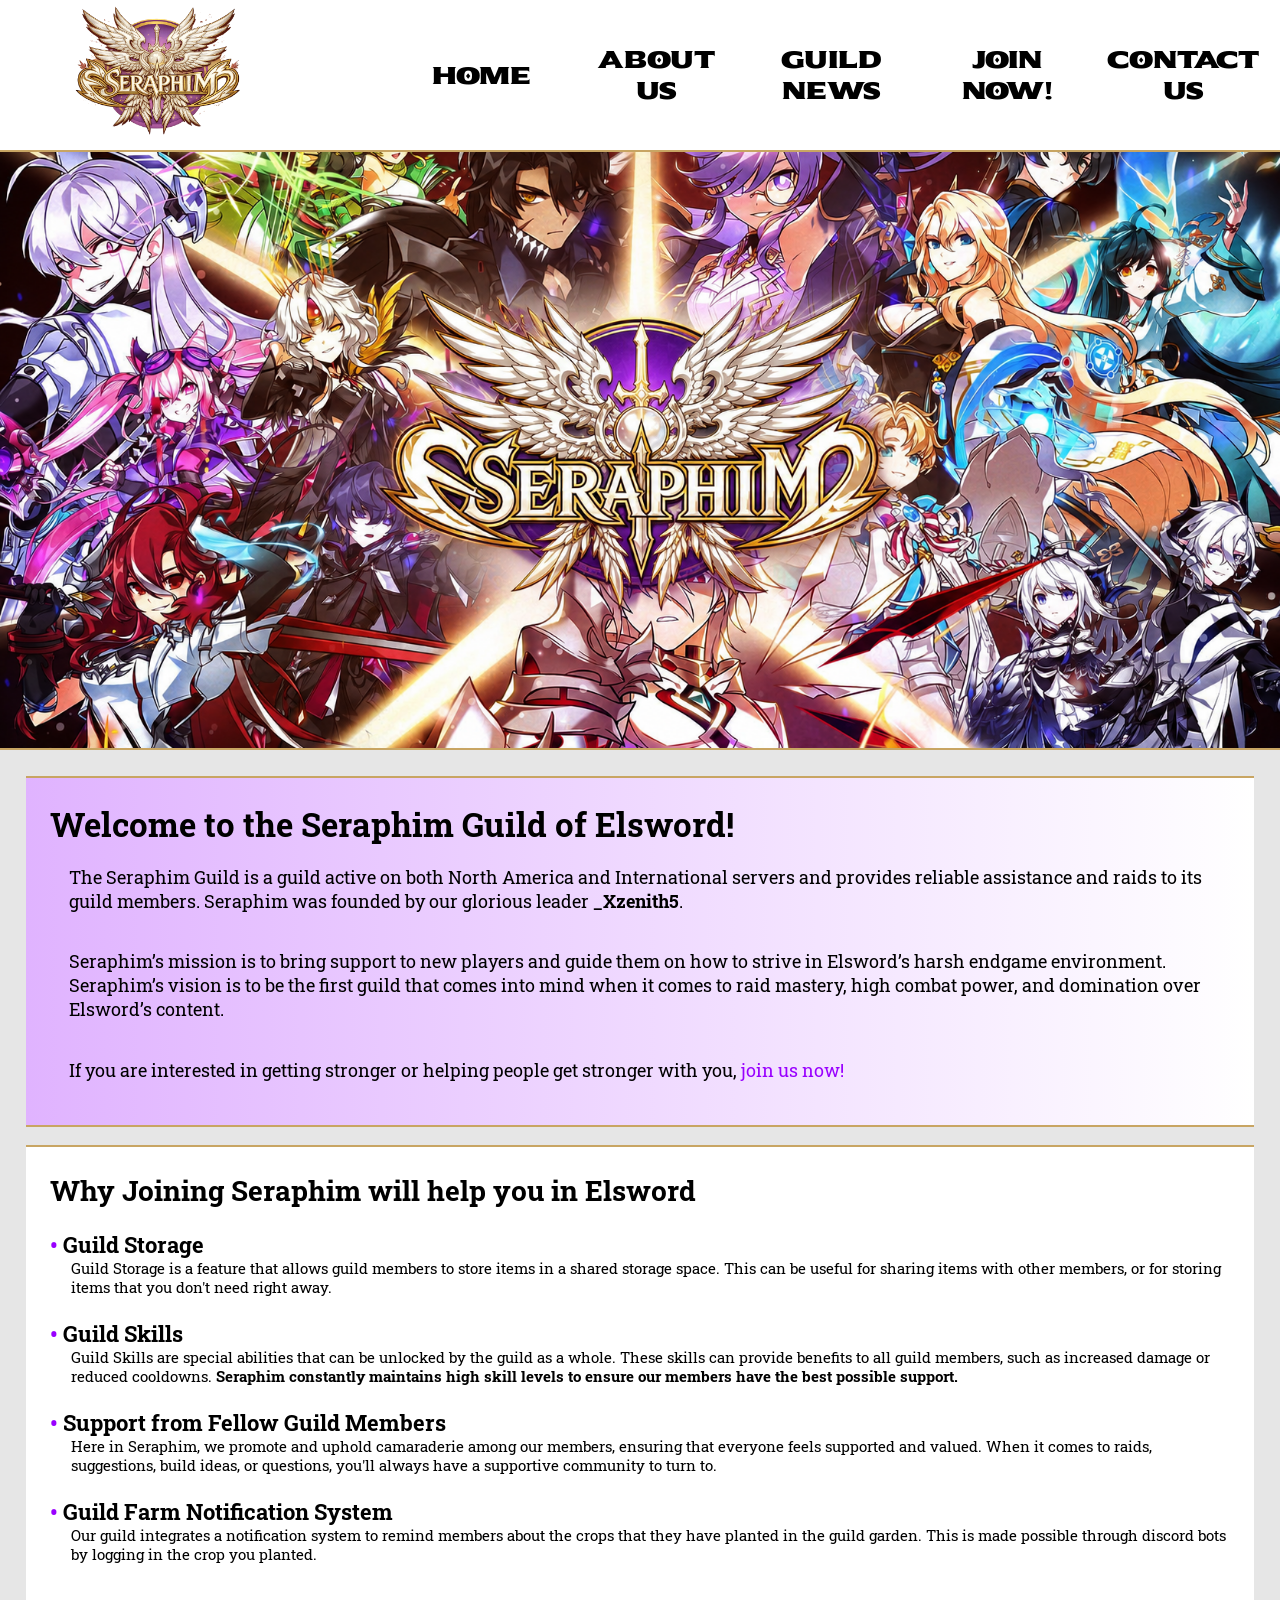
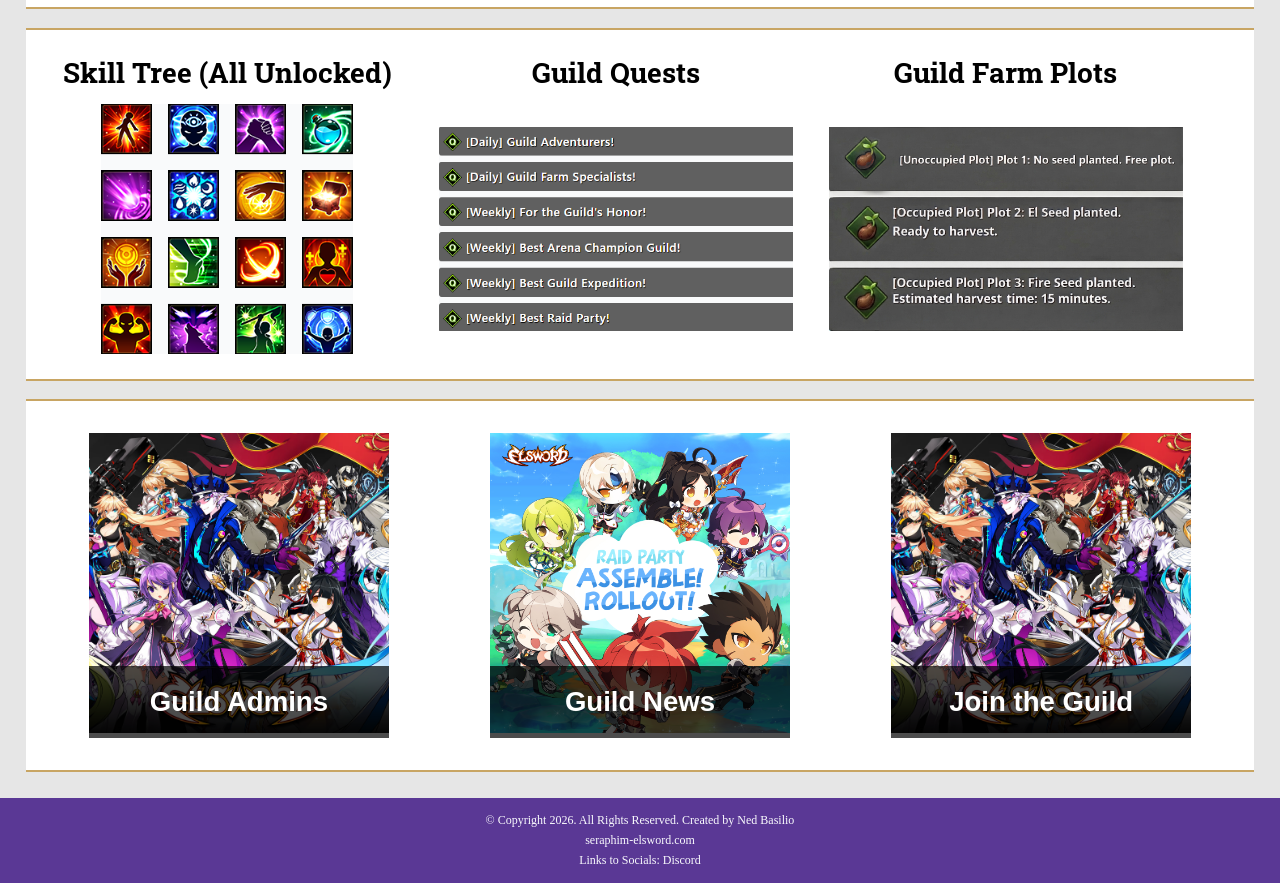
<file: index.html>
<!DOCTYPE html>
<html lang="en">

	<head>
		<!-- 
		Full Name: Basilio, Ned Markus S.
		Section: CS-201
		Activity: PRLM Chapter 9
		Date: 09/26/2026 (mm/dd/yy) 
		-->
		<title>[Elsword] Seraphim Guild Website</title>
		<link rel="stylesheet" href="styles.css" type="text/css">
		<link rel="preconnect" href="https://fonts.googleapis.com">
		<link rel="preconnect" href="https://fonts.gstatic.com" crossorigin>
		<link href="https://fonts.googleapis.com/css2?family=Roboto+Slab:wght@100..900&family=Sekuya&display=swap" rel="stylesheet">
		<meta charset="utf-8">
		<meta name="viewport" content="width=device-width, initial-scale=1.0">

		<link rel="icon" type="image/png" sizes="32x32" href="img/favicon-32.png">
		<link rel="icon" type="image/png" sizes="192x192" href="img/favicon.png">
		<link rel="apple-touch-icon" sizes="180x180" href="img/favicon.png">

		
	</head>

	<body>
		<div id="container">
			<div class="header-container">
				<header>
					<a href="index.html">
						<img src="img/seraphim-logo.png" alt="seraphim-logo"> <!-- height="256" width="384"-->
					</a>
				</header>

				<nav>
					<ul>
						<li><a href="index.html">Home</a></li>
						<li><a href="about.html">About Us</a></li>
						<li><a href="guild-news.html">Guild News</a></li>
						<li><a href="recruit-page.html">Join Now!</a></li>
						<li><a href="contact.html">Contact Us</a></li>
					</ul>
				</nav>
			</div>

			<div id="hero" class="tablet-desktop">
				<!-- Hero Image -->
				<img src="img/hero-image.png" alt="seraphim-logo with elsword characters">
			</div>

			<main>
				<section id="mobile-intro" class="mobile mobile-container">
					<h1>Welcome to the Seraphim Guild</h1>
					<p>
						Active on NA and International servers, founded by <strong>_Xzenith5</strong>. We provide reliable assistance and raids.
					</p>
					<p>
						<strong>Mission:</strong> Support new players through Elsword's endgame.<br>
						<strong>Vision:</strong> Lead in raid mastery and content domination.
					</p>
					<a href="recruit-page.html" class="mobile-link">Join us now!</a>
				</section>

				<section id="mobile-index-content" class="mobile mobile-container">
					<h2>Why Join Seraphim</h2>
					<dl>
						<dt>Guild Storage</dt>
						<dd>Shared storage space for items and resources.</dd>
						<dt>Guild Skills</dt>
						<dd><strong>Constantly maintained high-level buffs</strong> for maximum support.</dd>
						<dt>Member Support</dt>
						<dd>A helpful community for raids, builds, and questions.</dd>
						<dt>Guild Farm Notifications</dt>
						<dd>Discord bot integration to track your garden crops.</dd>
					</dl>
				</section>

				<section id="mobile-guild-details" class="mobile generic-container">
					<div class="guild-stats-mobile">
						<h3>Skill Tree (All Unlocked)</h3>
						<img src="img/skill-tree.png" alt="Skill Tree Unlocked">
					</div>

					<div class="guild-stats-mobile">
						<h3>Guild Quests</h3>
						<img src="img/guild-quests.png" alt="Guild Quests">
					</div>

					<div class="guild-stats-mobile">
						<h3>Guild Farm Plots</h3>
						<img src="img/farm-plot.jpg" alt="Farm slots available">
					</div>
				</section>

				<section class="mobile grid-mobile generic-container">
					<figure class="frame">
						<a href="about.html"><img src="img/admin.jpg"></a>
						<figcaption class="pic-text">Guild Admins</figcaption>
					</figure>

					<figure class="frame">
						<a href="guild-news.html"><img src="img/guild-news-img.jpg"></a>
						<figcaption class="pic-text">Guild News</figcaption>
					</figure>

					<figure class="frame">
						<a href="recruit-page.html"><img src="img/admin.jpg"></a>
						<figcaption class="pic-text">Join the Guild</figcaption>
					</figure>
				</section>

				<section id="intro" class="tablet-desktop generic-container">
					<h1>Welcome to the Seraphim Guild of Elsword!</h1>
					<p>
						The Seraphim Guild is a guild active on both North America and International servers and provides reliable assistance and raids to its guild members. Seraphim was founded by our glorious leader <strong>_Xzenith5</strong>.
					</p>
					<p>
						Seraphim’s mission is to bring support to new players and guide them on how to strive in Elsword’s harsh endgame environment. 
						Seraphim’s vision is to be the first guild that comes into mind when it comes to raid mastery, high combat power, and domination over Elsword’s content.
					</p>
					<p>
						If you are interested in getting stronger or helping people get stronger with you, <a href="recruit-page.html">join us now!</a>
					</p>
				</section>

				<section id="index-content" class="tablet-desktop generic-container">
					<h3>Why Joining Seraphim will help you in Elsword</h3>
					<dl>
						<dt>Guild Storage</dt>
						<dd>Guild Storage is a feature that allows guild members to store items in a shared storage space. This can be useful for sharing items with other members, or for storing items that you don't need right away.</dd>
						<dt>Guild Skills</dt>
						<dd>Guild Skills are special abilities that can be unlocked by the guild as a whole. These skills can provide benefits to all guild members, such as increased damage or reduced cooldowns. <strong>Seraphim constantly maintains high skill levels to ensure our members have the best possible support.</strong></dd>
						<dt>Support from Fellow Guild Members</dt>
						<dd>Here in Seraphim, we promote and uphold camaraderie among our members, ensuring that everyone feels supported and valued. When it comes to raids, suggestions, build ideas, or questions, you'll always have a supportive community to turn to.</dd>
						<dt>Guild Farm Notification System</dt>
						<dd>Our guild integrates a notification system to remind members about the crops that they have planted in the guild garden. This is made possible through discord bots by logging in the crop you planted.</dd>
					</dl>
				</section>

				<section id="guild-details" class="tablet-desktop generic-container">
					<div class="guild-stats">
						<h3>Skill Tree (All Unlocked)</h3>
						<img src="img/skill-tree.png" alt="Skill Tree Unlocked">
					</div>

					<div class="guild-stats">
						<h3>Guild Quests</h3>
						<img src="img/guild-quests.png" alt="Guild Quests">
					</div>

					<div class="guild-stats">
						<h3>Guild Farm Plots</h3>
						<img src="img/farm-plot.jpg" alt="Farm slots available">
					</div>
				</section>

				<section class="grid generic-container tablet-desktop">
					<figure class="frame">
						<a href="about.html"><img src="img/admin.jpg"></a>
						<figcaption class="pic-text">Guild Admins</figcaption>
					</figure>

					<figure class="frame">
						<a href="guild-news.html"><img src="img/guild-news-img.jpg"></a>
						<figcaption class="pic-text">Guild News</figcaption>
					</figure>

					<figure class="frame">
						<a href="recruit-page.html"><img src="img/admin.jpg"></a>
						<figcaption class="pic-text">Join the Guild</figcaption>
					</figure>
				</section>

			</main>
		</div>

		<footer>
			<p>&copy; Copyright 2026. All Rights Reserved. Created by Ned Basilio</p>
			<p>seraphim-elsword.com</p>
			<p>Links to Socials: Discord</p>
		</footer>
	</body>

</html>
</file>
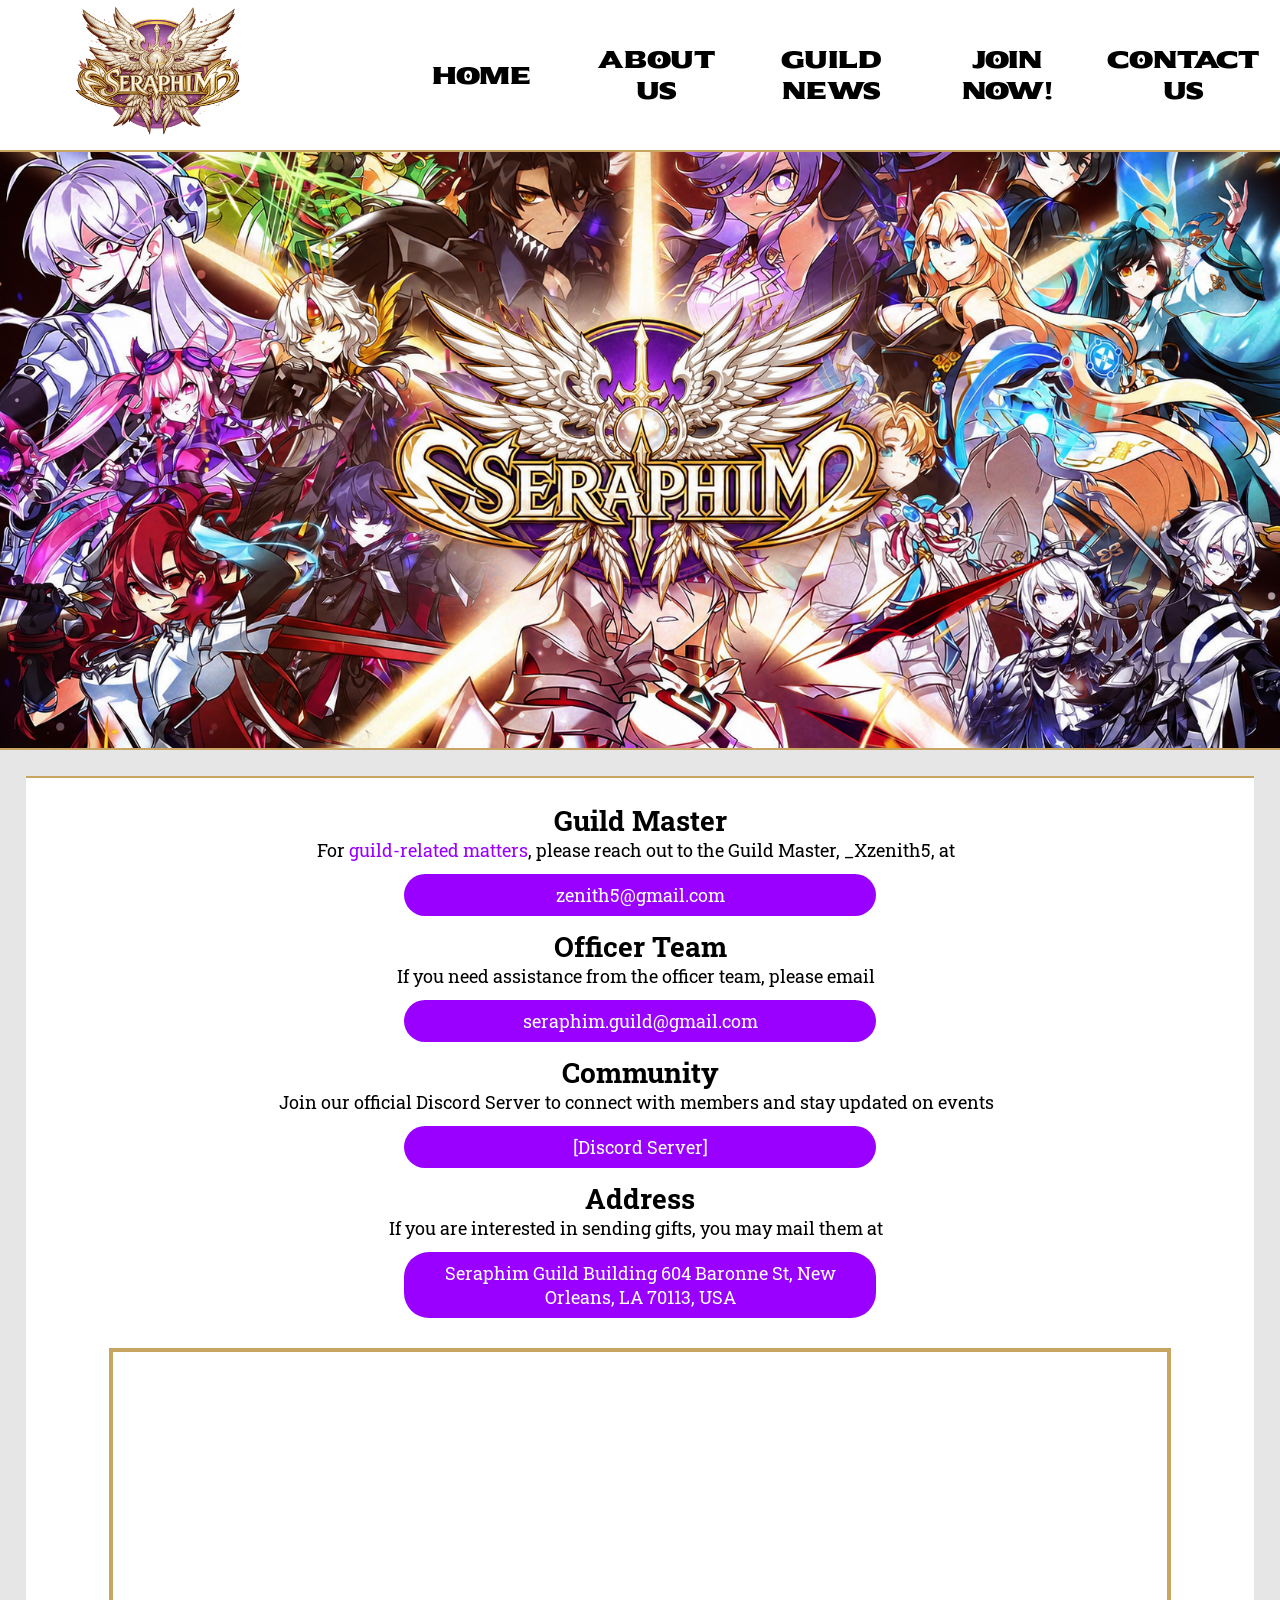
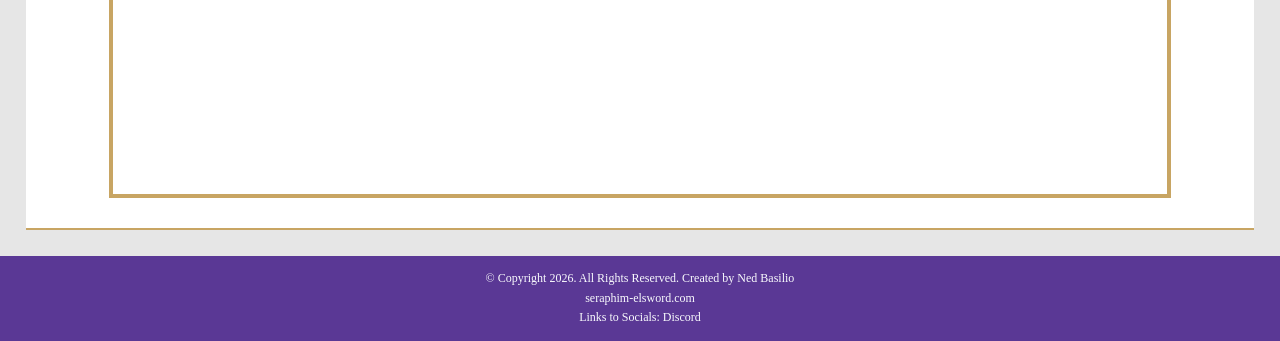
<file: contact.html>
<!DOCTYPE html>
<html lang="en">

	<head>
		<!-- 
		Full Name: Basilio, Ned Markus S.
		Section: CS-201
		Activity: PRLM Chapter 9
		Date: 09/26/2026 (mm/dd/yy) 
		-->
		<title>[Elsword] Seraphim Guild Website</title>
		<link rel="stylesheet" href="styles.css" type="text/css">
		<meta charset="utf-8">
		<link rel="preconnect" href="https://fonts.googleapis.com">
		<link rel="preconnect" href="https://fonts.gstatic.com" crossorigin>
		<link href="https://fonts.googleapis.com/css2?family=Roboto+Slab:wght@100..900&family=Sekuya&display=swap" rel="stylesheet">
		<meta name="viewport" content="width=device-width, initial-scale=1.0">

		<link rel="icon" type="image/png" sizes="32x32" href="img/favicon-32.png">
		<link rel="icon" type="image/png" sizes="192x192" href="img/favicon.png">
		<link rel="apple-touch-icon" sizes="180x180" href="img/favicon.png">

	</head>

	<body>
		<div id="container">
			<div class="header-container">
				<header>
					<a href="index.html">
						<img src="img/seraphim-logo.png" alt="seraphim-logo"> <!-- height="256" width="384"-->
					</a>
				</header>

				<nav>
					<ul>
						<li><a href="index.html">Home</a></li>
						<li><a href="about.html">About Us</a></li>
						<li><a href="guild-news.html">Guild News</a></li>
						<li><a href="recruit-page.html">Join Now!</a></li>
						<li><a href="contact.html">Contact Us</a></li>
					</ul>
				</nav>
			</div>

			<div id="hero" class="tablet-desktop">
				<!-- Hero Image -->
				<img src="img/hero-image.png" alt="seraphim-logo with elsword characters">
			</div>
			
			<main>
				<div id="contact-mobile" class="mobile mobile-container">
					<h3>Guild Master Email</h3>
					<p><a href="mailto:zenith5@gmail.com" class="mobile-link">zenith5@gmail.com</a></p>
                    <h3>Officer Team Email</h3>
                    <p><a href="mailto:seraphim.guild@gmail.com" class="mobile-link">seraphim.guild@gmail.com</a></p>
                    <h3>Community</h3>
                    <p><a href="https://discord.com/invite/elsword" target="_blank" class="mobile-link">[Discord Server]</a></p>
                    <h3>Address</h3>
                    <p><a href="https://maps.app.goo.gl/4drvTdCTBGrUyUsv5" target="_blank" class="mobile-link">Seraphim Guild Building 604 Baronne St, New Orleans, LA 70113, USA</a></p>
                    <iframe src="https://www.google.com/maps/embed?pb=!1m18!1m12!1m3!1d3457.069840603702!2d-90.07573692369752!3d29.94866967497199!2m3!1f0!2f0!3f0!3m2!1i1024!2i768!4f13.1!3m3!1m2!1s0x8620a6750df01591%3A0x6572390953d56262!2s604%20Baronne%20St%2C%20New%20Orleans%2C%20LA%2070113%2C%20USA!5e0!3m2!1sen!2sph!4v1783950103498!5m2!1sen!2sph" width="600" height="450" allowfullscreen="" class="map"></iframe>
				</div>

				<div id="contact" class="tablet-desktop generic-container">
					<h3>Guild Master</h3>
					<p>For <span class="highlight">guild-related matters</span>, please reach out to the Guild Master, _Xzenith5, at</p>
					<a href="mailto:zenith5@gmail.com" class="contact-link">zenith5@gmail.com</a>
                    <h3>Officer Team</h3>
                    <p>If you need assistance from the officer team, please email</p>
					<a href="mailto:seraphim.guild@gmail.com" class="contact-link">seraphim.guild@gmail.com</a>
                    <h3>Community</h3>
                    <p>Join our official Discord Server to connect with members and stay updated on events</p>
					<a href="https://discord.com/invite/elsword" target="_blank" class="contact-link">[Discord Server]</a>
                    <h3>Address</h3>
                    <p>If you are interested in sending gifts, you may mail them at</p>
					<a href="https://maps.app.goo.gl/4drvTdCTBGrUyUsv5" target="_blank" class="contact-link">Seraphim Guild Building 604 Baronne St, New Orleans, LA 70113, USA</a>
                    <iframe src="https://www.google.com/maps/embed?pb=!1m18!1m12!1m3!1d3457.069840603702!2d-90.07573692369752!3d29.94866967497199!2m3!1f0!2f0!3f0!3m2!1i1024!2i768!4f13.1!3m3!1m2!1s0x8620a6750df01591%3A0x6572390953d56262!2s604%20Baronne%20St%2C%20New%20Orleans%2C%20LA%2070113%2C%20USA!5e0!3m2!1sen!2sph!4v1783950103498!5m2!1sen!2sph" width="600" height="450" allowfullscreen="" class="map"></iframe>
				</div>
			</main>
			
		</div>

		<footer>
			<p>&copy; Copyright 2026. All Rights Reserved. Created by Ned Basilio</p>
			<p>seraphim-elsword.com</p>
			<p>Links to Socials: Discord</p>
		</footer>
	</body>

</html>
</file>
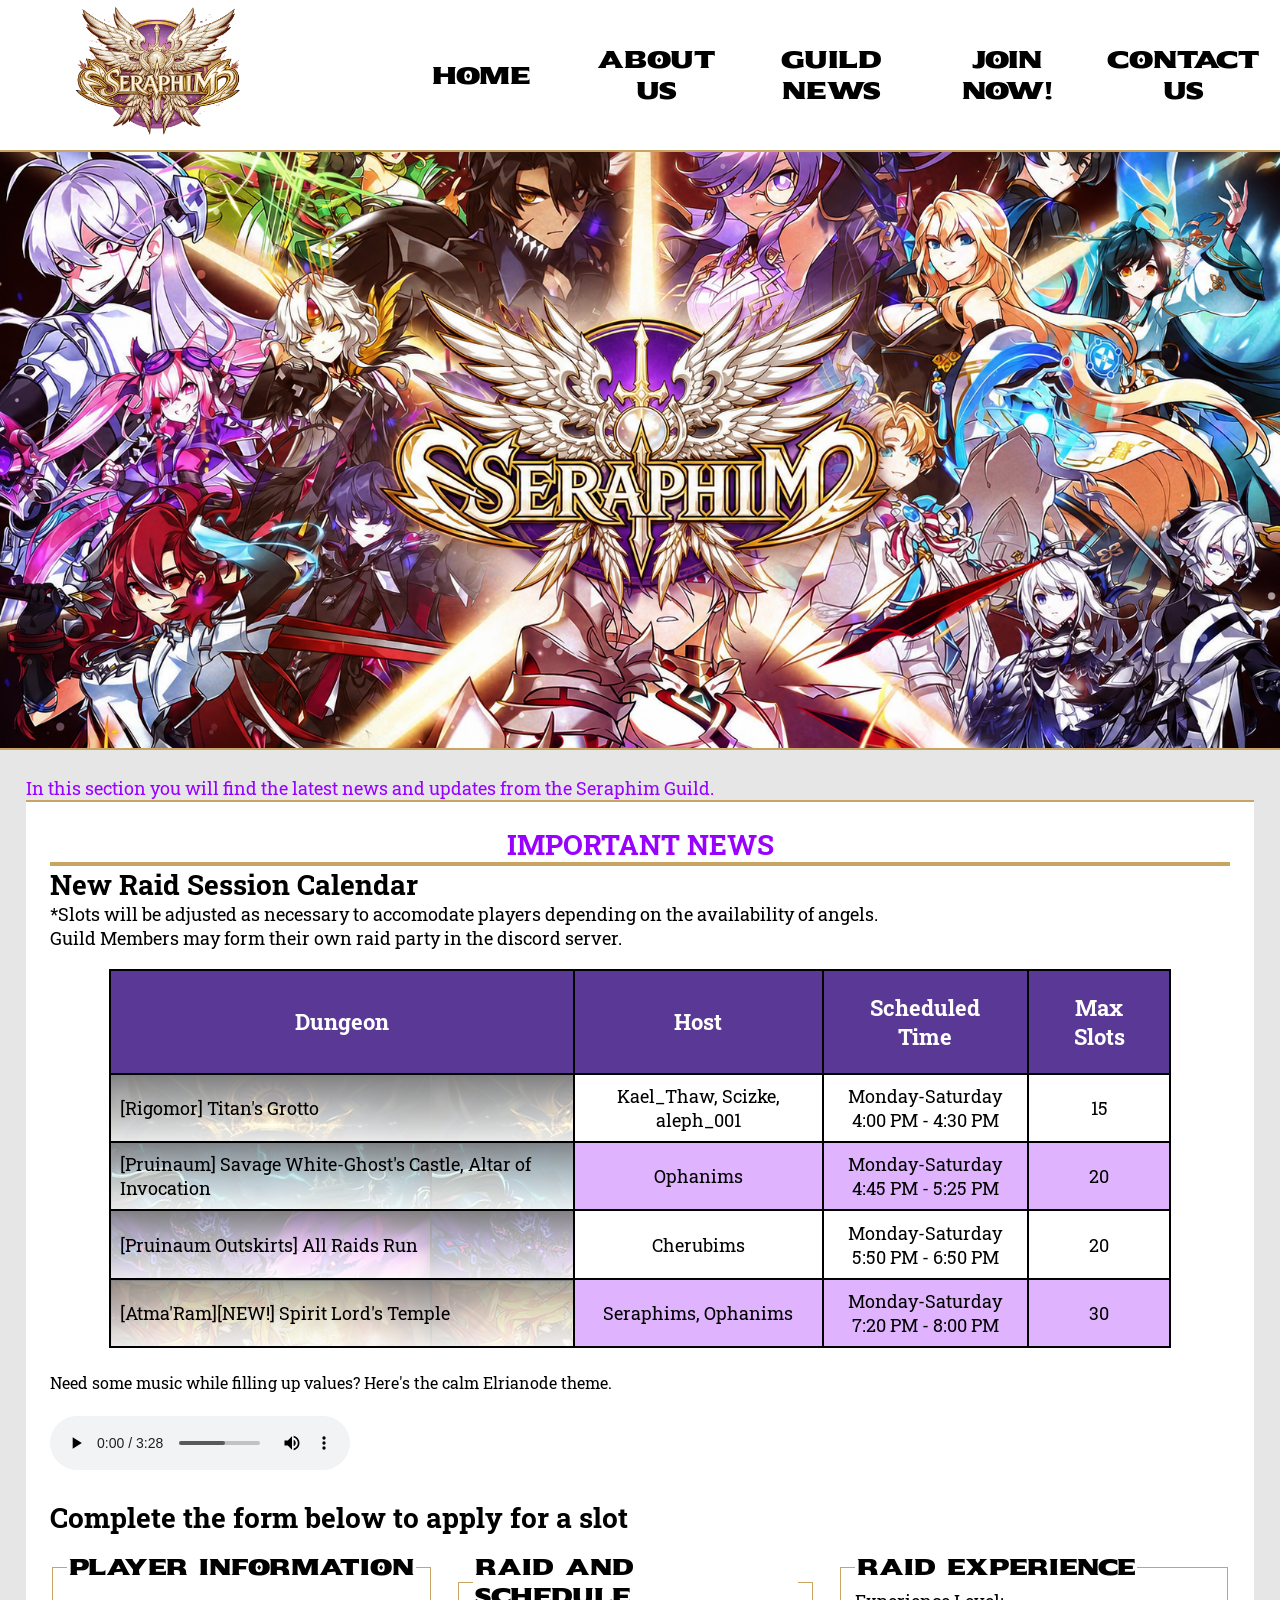
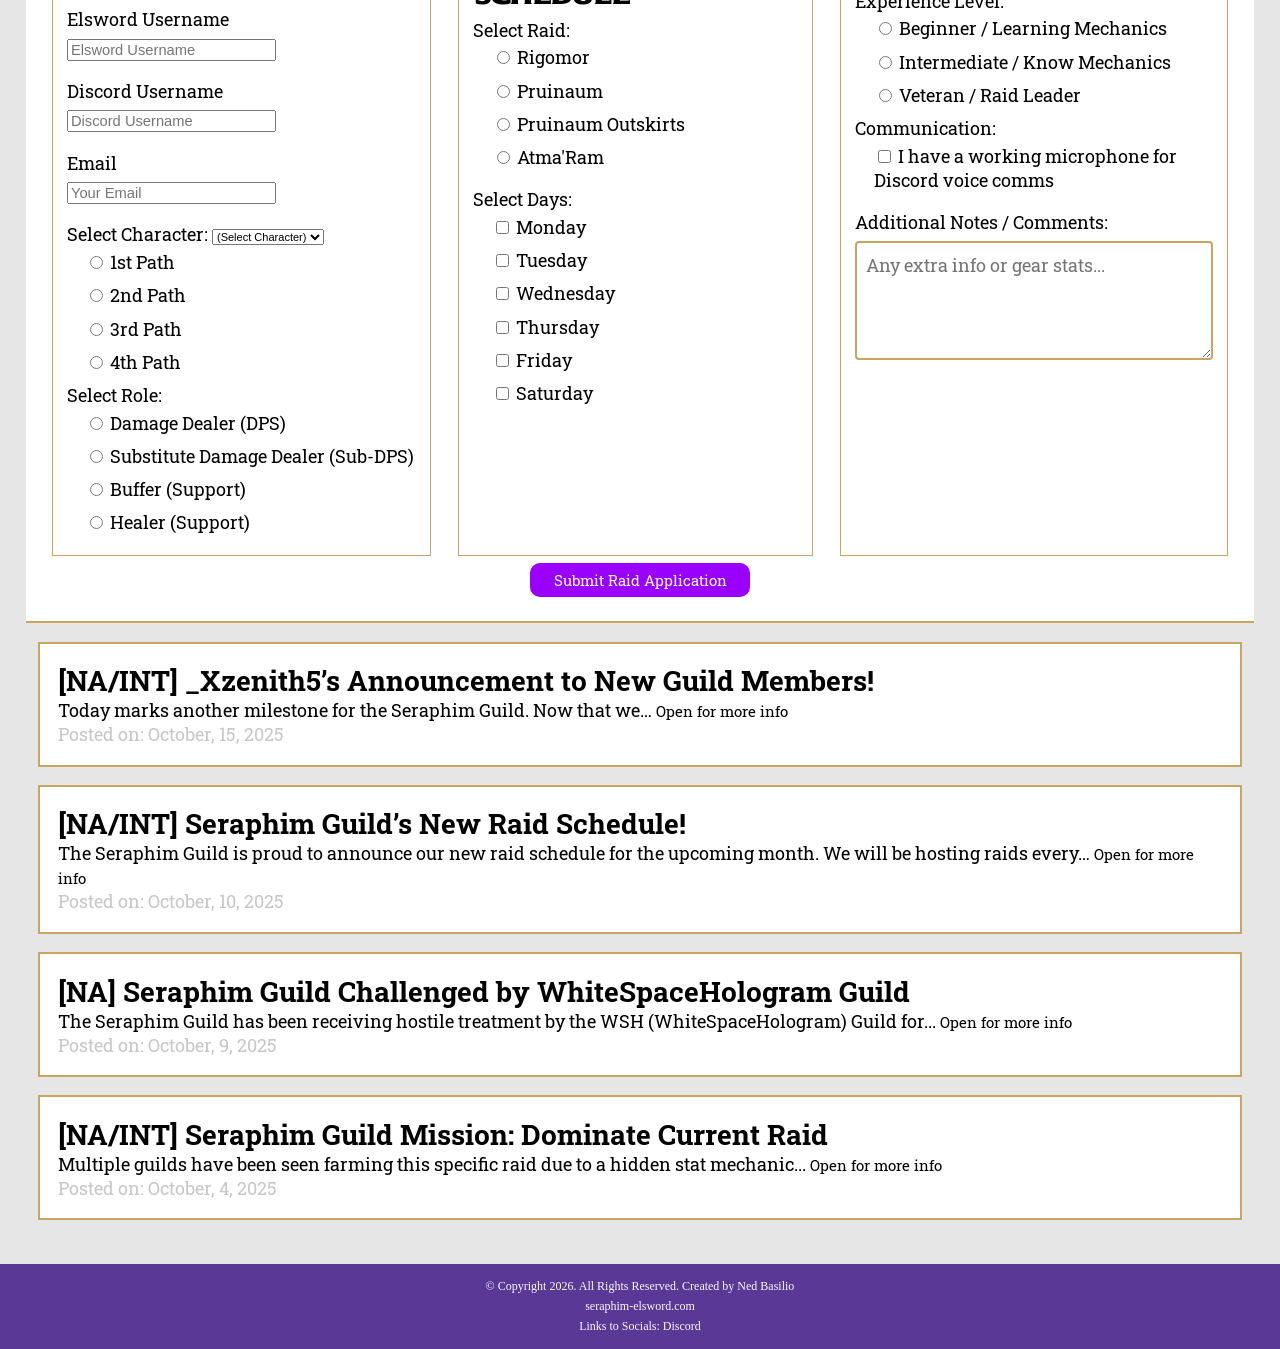
<file: guild-news.html>
<!DOCTYPE html>
<html lang="en">

	<head>
		<!-- 
		Full Name: Basilio, Ned Markus S.
		Section: CS-201
		Activity: PRLM Chapter 9
		Date: 09/26/2026 (mm/dd/yy) 
		-->
		<title>[Elsword] Seraphim Guild Website</title>
		<link rel="stylesheet" href="styles.css" type="text/css">
		<link rel="preconnect" href="https://fonts.googleapis.com">
		<link rel="preconnect" href="https://fonts.gstatic.com" crossorigin>
		<link href="https://fonts.googleapis.com/css2?family=Roboto+Slab:wght@100..900&family=Sekuya&display=swap" rel="stylesheet">
		<meta charset="utf-8">
		<meta name="viewport" content="width=device-width, initial-scale=1.0">

		<link rel="icon" type="image/png" sizes="32x32" href="img/favicon-32.png">
		<link rel="icon" type="image/png" sizes="192x192" href="img/favicon.png">
		<link rel="apple-touch-icon" sizes="180x180" href="img/favicon.png">

	</head>

	<body>
		<div id="container">
			<div class="header-container">
				<header>
					<a href="index.html">
						<img src="img/seraphim-logo.png" alt="seraphim-logo"> <!-- height="256" width="384"-->
					</a>
				</header>

				<nav>
					<ul>
						<li><a href="index.html">Home</a></li>
						<li><a href="about.html">About Us</a></li>
						<li><a href="guild-news.html">Guild News</a></li>
						<li><a href="recruit-page.html">Join Now!</a></li>
						<li><a href="contact.html">Contact Us</a></li>
					</ul>
				</nav>
			</div>

			<div id="hero" class="tablet-desktop">
				<!-- Hero Image -->
				<img src="img/hero-image.png" alt="seraphim-logo with elsword characters">
			</div>
			
			<main>
				<p class="highlight">In this section you will find the latest news and updates from the Seraphim Guild.</p>

				<!-- This will appear both in mobile and tablet/desktop. Styling for mobile will be applied.-->
				<article id="important-news" class="generic-container"> 
					<h2>IMPORTANT NEWS</h2>
					<div class="line"></div>
					<h3>New Raid Session Calendar</h3>
					<p>*Slots will be adjusted as necessary to accomodate players depending on the availability of angels.</p>
					<p>Guild Members may form their own raid party in the discord server.</p>

					<div id="mobile-schedule" class="mobile">
						<ul>
							<li class="first-item"><span class="bold">[Rigomor] Titan's Grotto</span></li>
							<li><span class="bold">Host: </span>Kael_Thaw, Scizke, aleph_001</li>
							<li><span class="bold">Scheduled Time: </span>Monday-Saturday, 4:00 PM - 4:30 PM</li>
							<li><span class="bold">Max Slots: </span>15</li>
						</ul>

						<ul>
							<li class="first-item"><span class="bold">[Pruinaum] Savage White-Ghost's Castle, Altar of Invocation</span></li>
							<li><span class="bold">Host: </span>Ophanims</li>
							<li><span class="bold">Scheduled Time: </span>Monday-Saturday, 4:45 PM - 5:25 PM</li>
							<li><span class="bold">Max Slots: </span>20</li>
						</ul>

						<ul>
							<li class="first-item"><span class="bold">[Pruinaum Outskirts] All Raids Run</span></li>
							<li><span class="bold">Host: </span>Cherubims</li>
							<li><span class="bold">Scheduled Time: </span>Monday-Saturday, 5:50 PM - 6:50 PM</li>
							<li><span class="bold">Max Slots: </span>20</li>
						</ul>

						<ul>
							<li class="first-item"><span class="bold">[Atma'Ram][NEW!] Spirit Lord's Temple</span></li>
							<li><span class="bold">Host: </span>Seraphims, Ophanims</li>
							<li><span class="bold">Scheduled Time: </span>Monday-Saturday, 7:20 PM - 8:00 PM</li>
							<li><span class="bold">Max Slots: </span>30</li>
						</ul>
					</div>

					<div class="tablet-desktop">
						<table>

							<tr>
								<th>Dungeon</th>
								<th>Host</th>
								<th>Scheduled Time</th>
								<th>Max Slots</th>
							</tr>

							<tr>
								<td class="rigomor">[Rigomor] Titan's Grotto</td>
								<td>Kael_Thaw, Scizke, aleph_001</td>
								<td>Monday-Saturday<br>4:00 PM - 4:30 PM</td>
								<td>15</td>
							</tr>

							<tr class="stripe">
								<td class="pruinaum">[Pruinaum] Savage White-Ghost's Castle, Altar of Invocation</td>
								<td>Ophanims</td>
								<td>Monday-Saturday<br>4:45 PM - 5:25 PM</td>
								<td>20</td>
							</tr>

							<tr>
								<td class="pruinaum-outskirt">[Pruinaum Outskirts] All Raids Run</td>
								<td>Cherubims</td>
								<td>Monday-Saturday<br>5:50 PM - 6:50 PM</td>
								<td>20</td>
							</tr>

							<tr class="stripe">
								<td class="atma-ram">[Atma'Ram][NEW!] Spirit Lord's Temple</td>
								<td>Seraphims, Ophanims</td>
								<td>Monday-Saturday<br>7:20 PM - 8:00 PM</td>
								<td>30</td>
							</tr>

						</table>
					</div>

					<div id="chill-theme">
						<p>Need some music while filling up values? Here's the calm Elrianode theme.</p>
						<audio controls>
							<source src="media/elrianode-theme.mp3" type="audio/mp3">
							<source src="media/elrianode-theme.ogg" type="audio/ogg">
							<p>Your browser does not support the audio element.</p>
						</audio>
					</div>

					
					<h3>Complete the form below to apply for a slot</h3>

					<form id="schedule-form" class="grid">
					
						<fieldset>
							<legend>Player Information</legend>
							<label for="username-elsword" id="username-label">Elsword Username
								<input required id="username-elsword" type="text" placeholder="Elsword Username">
							</label>

							<label for="username-discord" id="discord-username-label">Discord Username
								<input required id="username-discord" type="text" placeholder="Discord Username">
							</label>

							<label for="email" id="email-label">Email
								<input required id="email" type="text" placeholder="Your Email">
							</label>

							<label for="character" id="character-label">Select Character: </small>
								<select required name="select-character" id="character">
									<option value="select-fav-character">(Select Character)</option>
									<option value="elsword">Elsword</option>
									<option value="aisha">Aisha</option>
									<option value="rena">Rena</option>
									<option value="raven">Raven</option>
									<option value="eve">Eve</option>
									<option value="elesis">Elesis</option>
									<option value="chung">Chung</option>
									<option value="ara">Ara</option>
									<option value="add">Add</option>
									<option value="luciel">Luciel</option>
									<option value="ain">Ain</option>
									<option value="rose">Rose</option>
									<option value="laby">Laby</option>
									<option value="noah">Noah</option>
								</select>
							</label>

							<label for="1st-path" class="radioboxes">
								<input required type="radio" id="1st-path" name="character-path" value="1st-path">
								1st Path
							</label>

							<label for="character-path" class="radioboxes">
								<input required type="radio" id="2nd-path" name="character-path" value="2nd-path">
								2nd Path
							</label>

							<label for="character-path" class="radioboxes">
								<input required type="radio" id="3rd-path" name="character-path" value="3rd-path">
								3rd Path
							</label>

							<label for="character-path" class="radioboxes">
								<input required type="radio" id="4th-path" name="character-path" value="4th-path">
								4th Path
							</label>

							<p>Select Role:</p>

							<label for="role" class="radioboxes">
								<input required type="radio" id="dps" name="role" value="dps">
								Damage Dealer (DPS)
							</label>

							<label for="role" class="radioboxes">
								<input required type="radio" id="sub-dps" name="role" value="sub-dps">
								Substitute Damage Dealer (Sub-DPS)
							</label>

							<label for="role" class="radioboxes">
								<input required type="radio" id="support" name="role" value="support">
								Buffer (Support)
							</label>

							<label for="role" class="radioboxes">
								<input required type="radio" id="healer" name="role" value="healer">
								Healer (Support)
							</label>

						</fieldset>

						<fieldset>
							<legend>Raid and Schedule</legend>

							<p>Select Raid:</p>

							<label for="rigomor" class="radioboxes">
								<input required type="radio" id="rigomor" name="select-raid" value="rigomor">
								Rigomor
							</label>

							<label for="pruinaum" class="radioboxes">
								<input required type="radio" id="pruinaum" name="select-raid" value="pruinaum">
								Pruinaum
							</label>

							<label for="pruinaum-outskirts" class="radioboxes">
								<input required type="radio" id="pruinaum-outskirts" name="select-raid" value="pruinaum-outskirts">
								Pruinaum Outskirts
							</label>

							<label for="atmaram" class="radioboxes">
								<input required type="radio" id="atmaram" name="select-raid" value="atmaram">
								Atma'Ram
							</label>

							<p style="margin-top: 1em;">Select Days:</p>

							<label for="monday" class="radioboxes">
								<input required type="checkbox" id="monday" name="select-days" value="monday">
								Monday
							</label>

							<label for="tuesday" class="radioboxes">
								<input required type="checkbox" id="tuesday" name="select-days" value="tuesday">
								Tuesday
							</label>

							<label for="wednesday" class="radioboxes">
								<input required type="checkbox" id="wednesday" name="select-days" value="wednesday">
								Wednesday
							</label>

							<label for="thursday" class="radioboxes">
								<input required type="checkbox" id="thursday" name="select-days" value="thursday">
								Thursday
							</label>

							<label for="friday" class="radioboxes">
								<input required type="checkbox" id="friday" name="select-days" value="friday">
								Friday
							</label>

							<label for="saturday" class="radioboxes">
								<input required type="checkbox" id="saturday" name="select-days" value="saturday">
								Saturday
							</label>

						</fieldset>

						<fieldset>
							<legend>Raid Experience</legend>

							<p>Experience Level:</p>

							<label for="exp-beginner" class="radioboxes">
								<input required type="radio" id="exp-beginner" name="experience" value="beginner">
								Beginner / Learning Mechanics
							</label>

							<label for="exp-intermediate" class="radioboxes">
								<input required type="radio" id="exp-intermediate" name="experience" value="intermediate">
								Intermediate / Know Mechanics
							</label>

							<label for="exp-veteran" class="radioboxes">
								<input required type="radio" id="exp-veteran" name="experience" value="veteran">
								Veteran / Raid Leader
							</label>

							<p>Communication:</p>

							<label for="mic-status" class="radioboxes">
								<input type="checkbox" id="mic-status" name="has_mic" value="yes">
								I have a working microphone for Discord voice comms
							</label>

							<label for="additional-notes" id="notes-label">Additional Notes / Comments:
								<textarea id="additional-notes" name="notes" rows="4" placeholder="Any extra info or gear stats..."></textarea>
							</label>
						</fieldset>

						<input type="submit" value="Submit Raid Application">

					</form>
				</article>

				

				<div id="guild-news-intro">

					<article class="news-section">
						<h3 class="news-title">[NA/INT] _Xzenith5’s Announcement to New Guild Members!</h3>
						<p class="news-content">Today marks another milestone for the Seraphim Guild. Now that we… <span class="small-text">Open for more info</span></p>
						<p class="news-date">Posted on: October, 15, 2025</p>
					</article>

					<article class="news-section">
						<h3 class="news-title">[NA/INT] Seraphim Guild’s New Raid Schedule!</h3>
						<p class="news-content">The Seraphim Guild is proud to announce our new raid schedule for the upcoming month. We will be hosting raids every… <span class="small-text">Open for more info</span></p>
						<p class="news-date">Posted on: October, 10, 2025</p>
					</article>

					<article class="news-section">
						<h3 class="news-title">[NA] Seraphim Guild Challenged by WhiteSpaceHologram Guild</h3>
						<p class="news-content">The Seraphim Guild has been receiving hostile treatment by the WSH (WhiteSpaceHologram) Guild for... <span class="small-text">Open for more info</span></p>
						<p class="news-date">Posted on: October, 9, 2025</p>
					</article>

					<article class="news-section">
						<h3 class="news-title">[NA/INT] Seraphim Guild Mission: Dominate Current Raid</h3>
						<p class="news-content">Multiple guilds have been seen farming this specific raid due to a hidden stat mechanic... <span class="small-text">Open for more info</span></p>
						<p class="news-date">Posted on: October, 4, 2025</p>
					</article>

				</div>
			</main>
			
		</div>

		<footer>
			<p>&copy; Copyright 2026. All Rights Reserved. Created by Ned Basilio</p>
			<p>seraphim-elsword.com</p>
			<p>Links to Socials: Discord</p>
		</footer>
	</body>

</html>
</file>
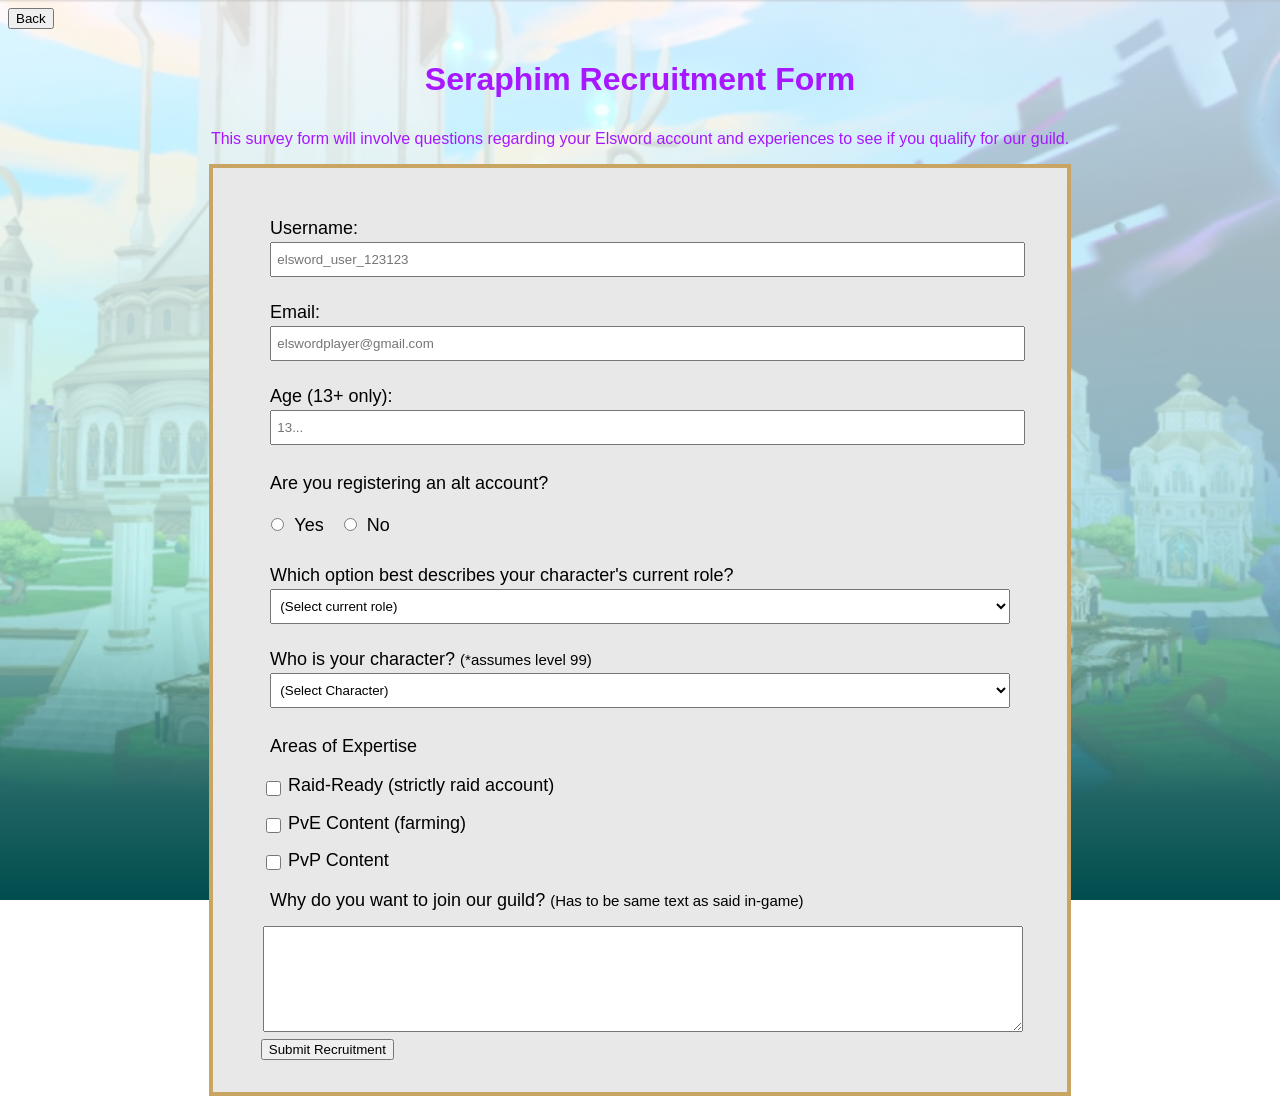
<file: recruit-form.html>
<!DOCTYPE html>
<html lang="en">

<head>
  <!-- 
		Full Name: Basilio, Ned Markus S.
		Section: CS-201
		Activity: PRLM Chapter 8
		Date: 08/20/2026 (mm/dd/yy) 
    Decided to not modify this form that much. This form was the same form that I made in freeCodeCamp.
		-->
  <title>Seraphim Recruitment Form</title>
	<link rel="preconnect" href="https://fonts.googleapis.com">
	<link rel="preconnect" href="https://fonts.gstatic.com" crossorigin>
	<link href="https://fonts.googleapis.com/css2?family=Roboto:ital,wght@0,100..900;1,100..900&family=Sekuya&display=swap" rel="stylesheet">
  <meta charset="UTF-8">
  <meta name="viewport" content="width=device-width, initial-scale=1.0">

  <link rel="icon" type="image/png" sizes="32x32" href="img/favicon.png">
		<link rel="shortcut-icon" type="image/png" href="img/favicon-32.png">
		<link rel="apple-touch-icon" sizes="180x180" href="img/favicon.png">
		<link rel="icon" sizes="192x192" href="img/favicon.png?v=2">
		<!-- Shortcut icon remains the for all icons for some reason -->
  <style>
        
    body {
        font-family: "Helvetica", sans-serif;
        background: linear-gradient(rgba(255, 255, 255, 0.7), rgba(204, 255, 255, 0.7), rgba(0, 255, 255, 0.3)), 
                    url(img/elrianode.jpg);
        background-size: cover;
        background-position: center;
        background-attachment: fixed;
    }

    form {
        width: 60%;
        padding: 2em 3em;
        margin: 0 auto;
        background-color: #E8E8E8;
        border: 4px solid #C8A563;
    }

    header > h1, header > p {
        color: #A717FF;
    }

    label, h1, p {
        color: #000000;
    }

    header > h1, header > p {
        text-align: center;
        margin: 1em;
    }

    label {
        display: block;
        margin: 0.8em 0.2em;
        padding: 0.2em;
        font-size: 18px;
    }

    select, input[type="text"], input[type="email"], input[type="number"] {
        display: block;
        width: 100%;
        height: 20px;
        padding: 0.4em;
        margin: 0.25em 0;
    }

    select {
      height: 35px;
    }

    input[type="radio"] {
        margin: 0.1em;
        margin-right: 10px;
    }

    fieldset {
        border: 0;
        padding: 0;
        margin-bottom: 0.2em;
    }

    fieldset > p {
        margin-top: 0.2em;
        margin-bottom: 0.8em;
        margin-left: 0.4em;
        font-size: 18px;
    }

    .radioboxes { /* Adjusts the spacing for the radioboxes */
        display: inline-block;
        margin-top: 0.2em;
        margin-bottom: 0.2em;
    }

    fieldset#checkboxes > label {
      margin: 0.5em 0;
    }

    .input-checkbox {
        min-width: 1.125em;
        min-height: 1.125em;
        margin: 0.2em 0.5em 0em 0;
        vertical-align: middle;
    }

    textarea {
        width: 100%;
        height: 100px;
    }
  </style>

</head>

<body>

  <header>
    <button type="button" onclick="history.back()">Back</button>
    <h1 id="title">Seraphim Recruitment Form</h1>
    <p id="description">This survey form will involve questions regarding your Elsword account and experiences to see if you qualify for our guild.</p>
  </header>

  <form id="survey-form">
    <fieldset>
      <label for="username" id="name-label">Username:
        <input required id="name" type="text" placeholder="elsword_user_123123">
      </label>
      
      <label for="email" id="email-label">Email:
        <input required id="email" type="email" placeholder="elswordplayer@gmail.com">
      </label>

      <label for="age" id="number-label">Age (13+ only):
        <input required id="number" type="number" min=13 max=120 placeholder="13...">
      </label>
    </fieldset>

    <fieldset>
      <p>Are you registering an alt account?</p>

      <label class="radioboxes" for="alt-account">
        <input type="radio" id="alt-account" name="yes-or-no" value="is-alt">Yes
      </label>

      <label class="radioboxes" for="non-alt-account">
        <input type="radio" id="non-alt-account" name="yes-or-no" value="is-not-alt">No
      </label>
    </fieldset>

    <fieldset>
      <label for="role" id="role-label">Which option best describes your character's current role?
        <select name="role" id="dropdown">
          <option value="select-role">(Select current role)</option>
          <option value="dps">Damage Dealer (DPS)</option>
          <option value="sub-dps">Sub Damage Dealer (Sub-DPS)</option>
          <option value="buffer">Buffer (Supprt)</option>
          <option value="healer">Healer (Support/Heal)</option>
        </select>
      </label>

      <label for="character" id="label-character">Who is your character? <small>(*assumes level 99)</small>
        <select name="select-character" id="character">
          <option value="select-fav-character">(Select Character)</option>
          <option value="elsword">Elsword</option>
          <option value="aisha">Aisha</option>
          <option value="rena">Rena</option>
          <option value="raven">Raven</option>
          <option value="eve">Eve</option>
          <option value="elesis">Elesis</option>
          <option value="chung">Chung</option>
          <option value="ara">Ara</option>
          <option value="add">Add</option>
          <option value="luciel">Luciel</option>
          <option value="ain">Ain</option>
          <option value="rose">Rose</option>
          <option value="laby">Laby</option>
          <option value="noah">Noah</option>
        </select>
      </label>
    </fieldset>

    <fieldset id="checkboxes">
      <p>Areas of Expertise</p>

      <label for="raid-ready">
        <input type="checkbox" id="raid-ready" name="raid-ready-expert" value="raid-ready" class="input-checkbox">Raid-Ready (strictly raid account)
      </label>
      
    
      <label for="pve-expert">
        <input type="checkbox" id="pve-expert" name="pve-expert" value="pve-expert" class="input-checkbox">PvE Content (farming)
      </label>

      <label for="pvp-expert">
        <input type="checkbox" id="pvp-expert" name="pvp-expert" value="pvp-expert" class="input-checkbox">PvP Content
      </label>
    </fieldset>

    <fieldset id="text-area">
      <p>Why do you want to join our guild? <small>(Has to be same text as said in-game)</small></p>
      <text id="text-area-label" for="reason-to-join">
        <textarea required id="reason-to-join" type="text-area" rows="4" cols="30"></textarea>
      </label>
    </fieldset>

    <button type="submit" id="submit">Submit Recruitment</button>

  </form>



</body>

</html>
</file>
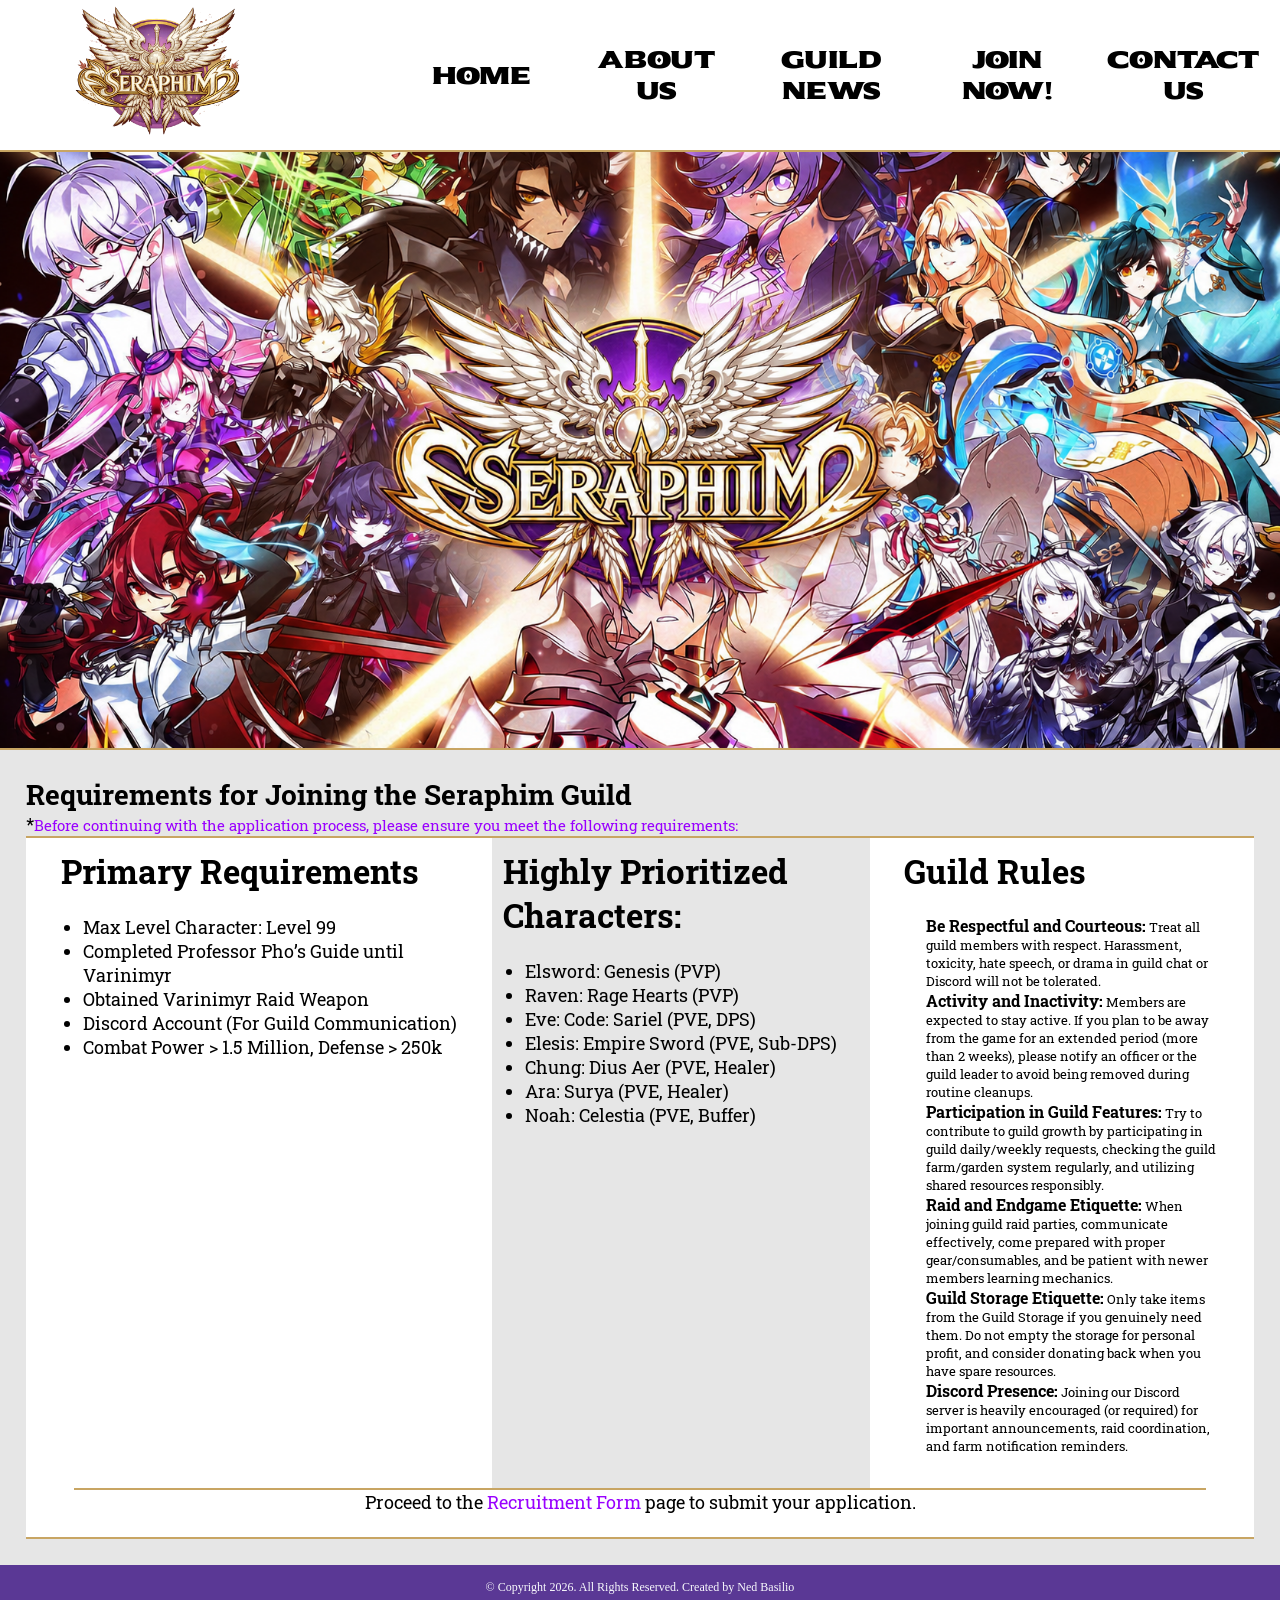
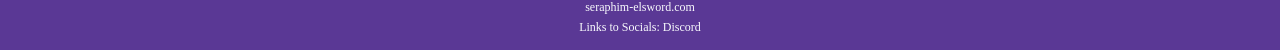
<file: recruit-page.html>
<!DOCTYPE html>
<html lang="en">

	<head>
		<!-- 
		Full Name: Basilio, Ned Markus S.
		Section: CS-201
		Activity: PRLM Chapter 9
		Date: 09/26/2026 (mm/dd/yy) 
		-->
		<title>[Elsword] Seraphim Guild Website</title>
		<link rel="stylesheet" href="styles.css" type="text/css">
		<link rel="preconnect" href="https://fonts.googleapis.com">
		<link rel="preconnect" href="https://fonts.gstatic.com" crossorigin>
		<link href="https://fonts.googleapis.com/css2?family=Roboto+Slab:wght@100..900&family=Sekuya&display=swap" rel="stylesheet">	
		<meta charset="utf-8">
		<meta name="viewport" content="width=device-width, initial-scale=1.0">

		<link rel="icon" type="image/png" sizes="32x32" href="img/favicon-32.png">
		<link rel="icon" type="image/png" sizes="192x192" href="img/favicon.png">
		<link rel="apple-touch-icon" sizes="180x180" href="img/favicon.png">

	</head>

	<body>
		<div id="container">
			<div class="header-container">
				<header>
					<a href="index.html">
						<img src="img/seraphim-logo.png" alt="seraphim-logo"> <!-- height="256" width="384"-->
					</a>
				</header>

				<nav>
					<ul>
						<li><a href="index.html">Home</a></li>
						<li><a href="about.html">About Us</a></li>
						<li><a href="guild-news.html">Guild News</a></li>
						<li><a href="recruit-page.html">Join Now!</a></li>
						<li><a href="contact.html">Contact Us</a></li>
					</ul>
				</nav>
			</div>

			<div id="hero" class="tablet-desktop">
				<!-- Hero Image -->
				<img src="img/hero-image.png" alt="seraphim-logo with elsword characters">
			</div>
			
			<main>
				<h2>Requirements for Joining the Seraphim Guild</h2>
				<p>*<span class="highlight small-text">Before continuing with the application process, please ensure you meet the following requirements:</span></p>
				<div id="recruit-content-mobile" class="grid-mobile mobile">
					<div class="main-requirements-mobile mobile-container">

						<article id="primary-requirements-mobile">
							<h3>Primary Requirements</h3>
							<ul>
								<li>Max Level Character: Level 99</li>
								<li>Completed Professor Pho’s Guide until Varinimyr</li>
								<li>Obtained Varinimyr Raid Weapon</li>
								<li>Discord Account (For Guild Communication)</li>
								<li>Combat Power > 1.5 Million, Defense > 250k</li>
							</ul>
						</article>
						
						<article id="prioritized-characters-mobile" class="mobile">
							<h3>Highly Prioritized Characters:</h3>
							<ul>
								<li>Elsword: Genesis (PVP)</li>
								<li>Raven: Rage Hearts (PVP)</li>
								<li>Eve: Code: Sariel (PVE, DPS)</li>
								<li>Elesis: Empire Sword (PVE, Sub-DPS)</li>
								<li>Chung: Dius Aer (PVE, Healer)</li>
								<li>Ara: Surya (PVE, Healer)</li>
								<li>Noah: Celestia (PVE, Buffer)</li>
							</ul>
						</article>						
					
						<article id="guild-rules-mobile" class="mobile">
							<h3>Guild Rules</h3>
							<ol>
								<li><span class="bold">Be Respectful and Courteous:</span> Treat all guild members with respect. Harassment, toxicity, hate speech, or drama in guild chat or Discord will not be tolerated.</li>
								<li><span class="bold">Activity and Inactivity:</span> Members are expected to stay active. If you plan to be away from the game for an extended period (more than 2 weeks), please notify an officer or the guild leader to avoid being removed during routine cleanups.</li>
								<li><span class="bold">Participation in Guild Features:</span> Try to contribute to guild growth by participating in guild daily/weekly requests, checking the guild farm/garden system regularly, and utilizing shared resources responsibly.</li>
								<li><span class="bold">Raid and Endgame Etiquette:</span> When joining guild raid parties, communicate effectively, come prepared with proper gear/consumables, and be patient with newer members learning mechanics.</li>
								<li><span class="bold">Guild Storage Etiquette:</span> Only take items from the Guild Storage if you genuinely need them. Do not empty the storage for personal profit, and consider donating back when you have spare resources.</li>
								<li><span class="bold">Discord Presence:</span> Joining our Discord server is heavily encouraged (or required) for important announcements, raid coordination, and farm notification reminders.</li>
							</ol>
						</article>

						<p>If you pass these requirements:<a href="recruit-form.html" class="mobile-link">Recruitment Form</a></p>

					</div>
				</div>

				<div id="recruit-content" class="tablet-desktop main-requirements generic-container grid">
					<article id="primary-requirements">
						<h3>Primary Requirements</h3>
						<ul>
							<li>Max Level Character: Level 99</li>
							<li>Completed Professor Pho’s Guide until Varinimyr</li>
							<li>Obtained Varinimyr Raid Weapon</li>
							<li>Discord Account (For Guild Communication)</li>
							<li>Combat Power > 1.5 Million, Defense > 250k</li>
						</ul>
					</article>
					
					<article id="prioritized-characters">
						<h3>Highly Prioritized Characters:</h3>
						<ul>
							<li>Elsword: Genesis (PVP)</li>
							<li>Raven: Rage Hearts (PVP)</li>
							<li>Eve: Code: Sariel (PVE, DPS)</li>
							<li>Elesis: Empire Sword (PVE, Sub-DPS)</li>
							<li>Chung: Dius Aer (PVE, Healer)</li>
							<li>Ara: Surya (PVE, Healer)</li>
							<li>Noah: Celestia (PVE, Buffer)</li>
						</ul>
					</article>

					<article id="guild-rules" class="tablet-desktop">
						<h3>Guild Rules</h3>
						<ol>
							<li><span class="bold">Be Respectful and Courteous:</span> Treat all guild members with respect. Harassment, toxicity, hate speech, or drama in guild chat or Discord will not be tolerated.</li>
							<li><span class="bold">Activity and Inactivity:</span> Members are expected to stay active. If you plan to be away from the game for an extended period (more than 2 weeks), please notify an officer or the guild leader to avoid being removed during routine cleanups.</li>
							<li><span class="bold">Participation in Guild Features:</span> Try to contribute to guild growth by participating in guild daily/weekly requests, checking the guild farm/garden system regularly, and utilizing shared resources responsibly.</li>
							<li><span class="bold">Raid and Endgame Etiquette:</span> When joining guild raid parties, communicate effectively, come prepared with proper gear/consumables, and be patient with newer members learning mechanics.</li>
							<li><span class="bold">Guild Storage Etiquette:</span> Only take items from the Guild Storage if you genuinely need them. Do not empty the storage for personal profit, and consider donating back when you have spare resources.</li>
							<li><span class="bold">Discord Presence:</span> Joining our Discord server is heavily encouraged (or required) for important announcements, raid coordination, and farm notification reminders.</li>
						</ol>
					</article>

					<aside id="recruitment-form" class="grid-item4">
						<p class="tablet-desktop">Proceed to the <a href="recruit-form.html"><span class="highlight">Recruitment Form</span></a> page to submit your application.</p>
					</aside>
				</div>
			</main>
			
		</div>

		<footer>
			<p>&copy; Copyright 2026. All Rights Reserved. Created by Ned Basilio</p>
			<p>seraphim-elsword.com</p>
			<p>Links to Socials: Discord</p>
		</footer>
	</body>

</html>
</file>
<file: styles.css>
/*
    CSS For Seraphim Guild Website
    Author: Ned Basilio
    Activity: PRLM Chapter 9
    Date: 09-26-2026 mm-dd-yyyy

*/

*, *::after, *::before {
    box-sizing: border-box;
}

/* Reset Styles */
body, header, nav, main, footer, h1, h2, h3, div, img, p, ul, li, figure, figcaption, section, article, aside, audio, video {
    margin: 0;
    padding: 0;
    border: 0;
}

/* General Styles */
body {
    background-color: #fff;
}

a {
    color: #9900ff;
    text-decoration: none;
}

a:visited {
    color: #9900ff;
}

/* for video */

video {
    display: block;
    max-width: 100%;
    height: auto;
    margin: 2% auto;
}
    

.frame {
    position: relative;
    max-width: 250px;
    margin: 2% auto;
}

.frame img {
    max-height: 300px;
    width: 100%;
    height: auto;
    aspect-ratio: 1 / 1;
    object-fit: cover;
}

.pic-text {
    position: absolute;
    bottom: 0;
    background: rgba(0, 0, 0, 0.7);
    color: #fff;
    width: 100%;
    padding: 20px;
    text-align: center;
    font-family: Verdana, Arial, sans-serif;
    font-size: 1.5em;
    font-weight: bold;
}

/* Styles for hero image */

#hero img {
    width: 100%;
    height: auto;
    max-height: 600px;
    object-fit: cover;
    display: block;
    border-top: solid 2px #C8A563;
    border-bottom: solid 2px #C8A563;
}

/* Styles for main */

main {
    clear: left;
    background-color: #e6e6e6;
    padding: 2%;
    font-size: 1.15em;
    font-family: "Roboto Slab", serif;
}

/* CSS styles for navigation bar */

nav {
    padding: 1%;
}

nav ul {
    list-style-type: none;
    padding: 0;
    text-align: center;
}

nav li {
    text-align: center;
    text-transform: uppercase;
    font-size: 1.5em;
    font-family: "Sekuya", Arial, sans-serif;
    border-top: 1px solid #C8A563;
}

nav li:first-child {
    border-top: none;
}

nav li a {
    display: block;
    color: #000;
    padding: 0.5em 1em;
    text-decoration: none;
}

nav li a:visited {
    color: #000;
}

nav li a:hover {
    color: #9900ff;
}

/* Style rules for mobile viewports */

header {
    z-index: 1000;
    position: -webkit-sticky;
    position: sticky;
    top: 0;
    background-color: #fff;
    height: 150px;
    border-bottom: solid 2px #C8A563;
}

header img {
    margin: 0 auto;
}

header a img {
    padding: 0.3em;
    display: block;
    max-width: 100%;
    height: 100%;
}

/* Show mobile class, hide tablet-desktop class for mobile viewports */

.mobile {
    display: block;
}

.tablet-desktop {
    display: none;
}

/* Mobile viewport styles */

.mobile p {
    font-size: 0.8em;
}

/* Mobile grid */

.grid-mobile {
    display: grid;
    grid-column: 1 / span 3;
}

/* Mobile link styles */
.mobile-link {
    display: block;
    padding: 2%;
    margin: 0.4em auto;
    width: 80%;
    text-align: center;
    border-radius: 5px;
    background-color: #fff;
    border: 2px solid #C8A563;
}

.mobile-link a {
    text-decoration: none;
    font-size: 1.5em;
    display: block;
}

/* General mobile content style */

.mobile-container {
    background-color: #fff;
    border-top: solid 2px #C8A563;
    border-bottom: solid 2px #C8A563;
    margin-bottom: 1em;
    padding: 4%;
}

/* Mobile content styles for index.html */

#mobile-intro p, #mobile-index-content p {
    font-size: 1em;
    text-align: left;
    padding: 1em;
}

#mobile-intro h2, #mobile-index-content h2 {
    font-size: 1.5em;
    text-align: center;
    padding: 0.5em;
}

#mobile-index-content dl {
    margin: 1em 0;
}

#mobile-index-content dt {
    font-weight: bold;
    font-size: 1.2em;
    margin-top: 1em;
}

#mobile-index-content dt:before {
    content: "• ";
    color: #9900ff;
}

#mobile-index-content dd {
    margin-left: 1.4em;
    margin-bottom: 1em;
    font-size: 1em;
}

#mobile-guild-details {
    overflow: auto;
}

#mobile-guild-details h3 {
    margin-bottom: 0.5em;
    text-align: center;
}

.guild-stats-mobile {
    width: 100%;
}

#guild-stats-mobile:last-of-type {
    margin-bottom: 0;
}

.guild-stats-mobile img {
    width: 100%;
    height: 250px;
    object-fit: contain;
    display: block;
    margin: 0 auto;
}

/* Mobile content styles for about.html */

#about-content-mobile p {
    font-size: 1em;
    text-align: left;
    padding: 1em;
}

#about-content-mobile p:last-child {
    padding-bottom: 0;
}

/* Mobile styles for guild-news.html */

.first-item {
    position: relative;
    left: -1.4em;
    list-style-type: none;
    margin-left: 0;
}

#mobile-schedule ul {
    border-bottom: 2px solid #C8A563;
    padding: 1em 0.5em;
}

#mobile-schedule ul:first-of-type {
    border-top: 2px solid #C8A563;
    margin-top: 1em;
}

#mobile-schedule ul:last-of-type {
    margin-bottom: 1em;
}

#mobile-schedule ul li {
    margin-left: 1em;
}

#chill-theme {
    margin: 2% 0;
}

#chill-theme > p {
    margin-bottom: 1%;
    font-size: 1rem;
}

#chill-theme > audio {
    margin: 2% 0;
}

/* Mobile content styles for contact.html */

#contact-mobile h3:first-child {
    margin-top: 1em;
}

#contact-mobile p {
    text-align: center;
    font-size: 1em;
    margin-bottom: 1em;
}

#contact-mobile h3 {
    text-align: center;
    font-size: 1.2em;
    margin-bottom: 0.5em;
}

/* Mobile styles for recruit-page.html */

#recruit-content-mobile p:last-of-type {
    text-align: center;
}

.main-requirements-mobile, .priority-characters-mobile {
    width: 100%;
    text-align: left;
}

.main-requirements-mobile ul {
    list-style-type: disc;
    padding-left: 2em;
    font-size: 0.8em;
    margin: 1em 0;
}

.main-requirements-mobile ul li {
    font-size: 1em;
    margin-bottom: 1em;
}

.main-requirements-mobile ul li:last-child {
    margin-bottom: 0;
}

#guild-rules-mobile ol {
    padding: 0 0.8em;
}

#guild-rules-mobile ol li {
    list-style-type: none;
    font-size: 0.8em;
    padding-bottom: 0.8em;
}

#guild-rules-mobile ol li:last-child {
    padding-bottom: 0;
}

#recruit-content-mobile p:last-of-type {
    border-top: 2px solid #C8A563;
}

/* CSS styles for footer */
footer {
    padding: 0.8em 0;
    background-color: #5a3895;
}

footer p {
    font-size: 0.75em;
    text-align: center;
    color: #F9FAFD;
    padding: 0.2em;
}

footer p a {
    color: #F9FAFD;
}

/* Styles for span elements */

.highlight {
    color: #9900ff;
}

.bold {
    font-size: 1.2em;
    font-weight: bold;
}

.small-text {
    font-size: 0.8em;
}

/* Generic container/border-style for tablet-desktop */

.generic-container {
    background-color: #fff;
    border-top: solid 2px #C8A563;
    border-bottom: solid 2px #C8A563;
    padding: 2%;
    margin-bottom: 1em;
}

.generic-container:last-of-type {
    margin-bottom: 0;
}

/* Grid Styles */

.grid {
    display: grid;
    grid-template-columns: repeat(3, auto);
    grid-gap: 2%;
    row-gap: 0;
}

.grid-item4 {
    grid-column: 1 / span 3;
}

/* Code below is for index.html */

#intro p {
    font-size: 1em;
    text-align: left;
    padding: 1em;
}

#index-content dt {
    font-weight: bold;
    font-size: 1.2em;
    margin-top: 1em;
}

#index-content dd {
    margin-left: 1.4em;
    margin-bottom: 1em;
    font-size: 0.8em;
}

#index-content dt::before {
    content: "• ";
    color: #9900ff;
}

#guild-details {
    overflow: auto;
}

#guild-details h3 {
    margin-bottom: 0.5em;
    text-align: center;
}

.guild-stats {
    float: left;
    width: 25%;
    margin-right: 3%;
}

#guild-details:last-of-type {
    margin-bottom: 0;
}

.guild-stats img {
    width: 100%;
    height: 250px;
    object-fit: contain;
    display: block;
}

/* Code below is for about.html */

#seraphims, #ophanims {
    text-align: center;
    clear: both;
    overflow: auto;
    margin: 0 auto;
}

#seraphims-mobile, #ophanims-mobile {
    text-align: center;
    clear: both;
    overflow: auto;
    margin: 0 auto;
}

.single-character img {
    width: 40%;
    aspect-ratio: 1 / 1;
    object-fit: scale-down;
}

#seraphims-mobile img, #ophanims-mobile img {
    width: 90%;
    aspect-ratio: 1 / 1;
    object-fit: scale-down;
}

.single-character {
    text-align: center;
    background-color: #F9FAFD;
    margin: 1.2em auto;
    border: solid 2px #C8A563;
    width: 46%;
    min-width: 280px;
}

.single-character p {
    display: block;
    font-size: 1em;
    padding: 1em;
}

.single-character h2 {
    display: block;
    font-size: 1.5em;
    text-align: center;
    padding: 0.5em;
}

.single-character img {
    display: block;
    margin-left: auto;
    margin-right: auto;
    border-top: solid 2px #C8A563;
    border-bottom: solid 2px #C8A563;
    padding: 1em;
}

#about-content {
    clear: both;
    background-color: #fff;
    padding: 2%;
    text-align: left;
    border-top: solid 2px #C8A563;
    border-bottom: solid 2px #C8A563;
}

#about-content p {
    font-size: 1em;
    padding: 1em;
}

#about-content a {
    text-decoration: none;
}

#promotional-video {
    text-align: center;
}
/* Code below is for contact.html */

#contact {
    text-align: center;
}

#contact a:visited {
    color: #fff;
}

.contact-link  {
    display: block;
    background-color: #9900ff;
    color: #fff;
    text-decoration: none;
    font-size: 1.25em;
    width: 40%;
    margin: 1% auto;
    padding: 0.5em;
    border-radius: 25px;
}

#contact p {
    font-size: 1em;
    text-align: center;
    padding: 0 1em 0 0.6em;
}

.map {
    width: 100%;
    margin-top: 1em;
    border: solid 4px #C8A563;
}

/* Desktop Viewport: Code below is for guild-news.html */

#guild-news-intro {
    margin: 1em 0;
}

#guild-news-intro p {
    font-size: 1em;
    text-align: left;
}

.news-section {
    width: 98%;
    padding: 1em;
    background-color: #fff;
    border: solid 2px #C8A563;
    margin: 1em auto;
}

.news-section h3:hover {
    color: #9900ff;
}

.news-date {
    color: #c7c7c7;
    font-size: 0.75em;
    text-align: left;
}

/* Table Styles */

#important-news h2 {
    text-align: center;
    border-bottom: 4px solid #C8A563;
    color: #9900ff;
}

#important-news table {
    height: 100%;
    width: 90%;
    margin: 1em auto;
    text-align: center;
    border-collapse: collapse;
}

#important-news table caption {
    width: 100%;
    font-family: "Sekuya", serif;
    font-size: 1.4em;
    padding-bottom: 1em;
    padding-top: 1em;
    border-top: 2px solid #C8A563;
    background: linear-gradient(180deg,#9900ff 0%, #ffffff 50%, #9900ff 80%, #5a3895 100%);
}

#important-news table tr:first-of-type th {
    padding: 1em;
    font-size: 1.2em;
    background-color: #5a3895;
    color: #fff;
}

#important-news table tr td {
    padding: 0.5em;
}

#important-news table, #important-news th, #important-news tr, #important-news td {
    border: 2px solid #000;
}

#important-news table tr td:first-child {
    text-align: left;
}

#important-news .stripe {
    color: #000;
    background-color: #e0b3ff;
}

/* Images for td */

.rigomor, .pruinaum, .atma-ram, .pruinaum-outskirt {
    background-size: cover;
    background-position: center;
    color: #000;
}

.rigomor {
    background: linear-gradient(rgba(255, 255, 255, 0.5), rgba(255, 255, 255, 0.9)), 
                url('img/titans-grotto.png');
}

.pruinaum {
    background: linear-gradient(rgba(255, 255, 255, 0.5), rgba(255, 255, 255, 0.9)), 
                url('img/altar-of-invocation.png');
}

.atma-ram {
    background: linear-gradient(rgba(255, 255, 255, 0.5), rgba(255, 255, 255, 0.9)), 
                url('img/spirit-lords-temple.png');
}

.pruinaum-outskirt {
    background: linear-gradient(rgba(255, 255, 255, 0.5), rgba(255, 255, 255, 0.9)), 
                url('img/plegass-labyrinth.png');
}

/* Forms style */

#schedule-form {
    font-family: inherit;
    display: grid;
    grid-template-columns: auto;
}

/* Fieldset related */

fieldset {
    margin-top: 1em;
    border: 1px solid #C8A563;
}

fieldset > legend {
    font-family: "Sekuya", sans-serif;
    font-size: 1.2em;
}

/* label related */

label {
    display: block;
    margin: 1em 0;
    font-size: 1em;
}

#character-label, #schedule-form fieldset > p {
    margin-bottom: 0.2em;
}

/* input related */

input {
    display: block;
    font-size: 0.8em;
    margin-top: 0.5em;
}

input[type="text"] {
    width: 60%;
}

select {
    width: auto;
    height: 100%;
    font-size: 0.6em;
}

.radioboxes {
    margin: 0 0 0.5em 1em;
}

.radioboxes > input {
    display: inline-block;
    margin-top: 0;
    height: auto;
    width: auto;
}

#schedule-form textarea {
    font-family: inherit;
    width: 100%;
    padding: 0.5em;
    margin-top: 0.4em;
    font-size: 1em;
    border: 2px solid #C8A563;
    border-radius: 4px;
    background-color: #fff;
}

/* submit */

input[type="submit"] {
    display: block;
    grid-column: 1 / -1;
    font-family: inherit;
    width: 220px;
    padding: 0.5em;
    border: 0;
    border-radius: 10px;
    color: #fff;
    background-color: #9900ff;
    justify-self: center;
}

/* Desktop Viewport Styles for recruit-page.html */

#recruit-content {
    padding: 0 2%;
    margin-bottom: 0;
}

#recruit-content article {
    padding: 1em;
}

#recruit-content article li {
    font-size: 1.1em;
}

#recruit-content ul {
    list-style-type: disc;
    margin: 1em 0;
    padding-left: 2em;
}

.main-requirements {
    font-size: 1em;
}

#recruit-content article:nth-of-type(2) {
    background-color: #e6e6e6;
}

#recruitment-form {
    margin: 2%;
    border-top: 2px solid #C8A563;
}

#recruitment-form {
    margin-top: 0;
}

#recruitment-form p {
    text-align: center;
}

/* ================================================================= */
/* MEDIA QUERY FOR TABLET VIEWPORT */
/* Tablet Viewport: Show tablet-desktop class, hide mobile class */
@media screen and (min-width: 630px), print {
    .tablet-desktop {
        display: block;
    }

    .mobile {
        display: none;
    }


/* Tablet Viewport: Style rule for header */
    header {
        position: static;
        padding-bottom: 0;
        border-bottom: 0;
    }

/* Tablet Viewport: Style rules for nav area */

    nav li {
        border-top: none;
        display: inline-block;
        border-right: 1px solid #C8A563;    
    }

    nav li:last-child {
        border-right: none;
    }

    nav li a {
        padding: 0.1em 0.75em;
    }

/* Tablet Viewport: Style rules for main content area */

    main ul {   /* webpage does not use ul for mine */
        margin: 0 0 4% 10%;
    }

    .grid {
        display: grid !important;
    }

    
    /*

    #exercises {
        clear: left;
        border-top: 1px solid #000;
        border-bottom: 1px solid #000;
        background-color: #f2f2f2;
        padding: 1% 2%;
    }

    Kept code for reference but not used in this project. Similar border style are already present throughout the project.

    #exercises dt {
        font-weight: bold;
    }

    #exercises dd {
        padding: 0.5% 1% 2% 0;
    }

    already implemented.
    */

    #intro {
        background: linear-gradient(to right, #e0b3ff, #fff);
    }

    .contact-link {
        font-size: 1em;
    }

    .map {
        width: 600px;
        height: 450px;
    }

/* Tablet Viewport: For index.html */

    .frame {
        max-width: 350px;
    }

/* Tablet Viewport: For index.html, specifically guild-details */

    .guild-stats {
        float: none;
        width: 80%;
        margin: 0 auto;
    }

/* Tablet Viewport: For about.html */

    .single-character p {
        font-size: 0.8em;
    }

    .single-character img {
        width: 60%;
    }

/* Tablet Viewport: For guild-news.html */

    #schedule-form {
        display: grid;
        grid-template-columns: auto;
        width: 80%;
        margin: 0 auto;
    }

    #chill-theme > p {
        margin-bottom: 2%;
        font-size: 1rem;
    }

    #chill-theme > audio {
        margin: 0;
    }

/* Tablet Viewport: For recruit-page.html */

    #recruit-content article {
        padding: 0.5em;
    }
    #recruit-content article li {
        font-size: 0.8em;
    }

    #recruit-content article ul {
        padding-left: 1em;
    }

    #guild-rules ol {
        list-style-type: none;
        padding-left: 1em;
    }

    #guild-rules ol li {
        font-size: 0.6em;
    }

    #recruitment-form p {
        font-size: 0.8em;
    }
}

/* ================================================================= */
/* MEDIA QUERY FOR DESKTOP VIEWPORT */
@media screen and (min-width: 1015px) {

/* Desktop Viewport: Style rule for header */

    .header-container {
        display: grid;
        grid-template-columns: 25% 70%;
        justify-content: center;
        align-items: center;
        width: 100%;
        gap: 5%;
    }
    
    header {
        width: 100%;
        padding-bottom: 0;
        border-bottom: 0;
    }

    header a img {
        margin: auto;
        width: 100%;
        height: 100%;
        padding: 1%;
        object-fit: contain;
    }

    nav {
        width: 100%;
    }

    nav ul {
        display: grid;
        grid-template-columns: repeat(5, 1fr);
        justify-content: center;
        width: 100%;
    }

    nav ul li {
        padding: 0;
        width: 100%;
        border: none;
    }

    nav ul li a {
        display: grid;
        width: 100%;
        height: 100%;
        place-items: center;
        padding: 0.5em 0.5em;
        font-size: 1em;
    }

    nav li a:hover {
        color: #fff;
        background-color: #9900ff;
    }

/* Desktop Viewport: Style rules for main content */
    main {
        clear: left;
    }

    main h1 {
        font-size: 1.8em;
    }

    .map {
        width: 90%;
        margin-top: 1em;
        border: solid 4px #C8A563;
    }

/* Desktop Viewport: Style rules for index.html */

    .guild-stats {
        float: left;
        width: 30%;
        margin-right: 3%;
    }

    .frame {
        max-width: 450px;
    }

/* Desktop Viewport: Style rules for guild-news.html */

    #schedule-form {
        display: grid;
        grid-template-columns: repeat(3, auto);
        width: auto;
    }

/* Desktop Viewport: Style rules for about.html */

    .single-character {
        float: left;
        margin: 2% 2%;
    }

    .single-character p {
        font-size: 1.2em;
    }


/* Desktop Viewport: Style rules for recruit-page.html */

    h3 {
        font-size: 1.5em;
    }

    #recruit-content {
        font-size: 1.2em;
    }

}
/* ================================================================= */
/* MEDIA QUERY FOR LARGE DESKTOP VIEWPORT */
@media screen and (min-width: 1921px) {
    #container {
        width: 1920px;
        margin: 0 auto;
    }

    table {
        width: 80%;
    }
}

/* MEDIA QUERY FOR PRINT */
@media print {
    body {
        background-color: #fff;
        color: #000;
    }
}
</file>
